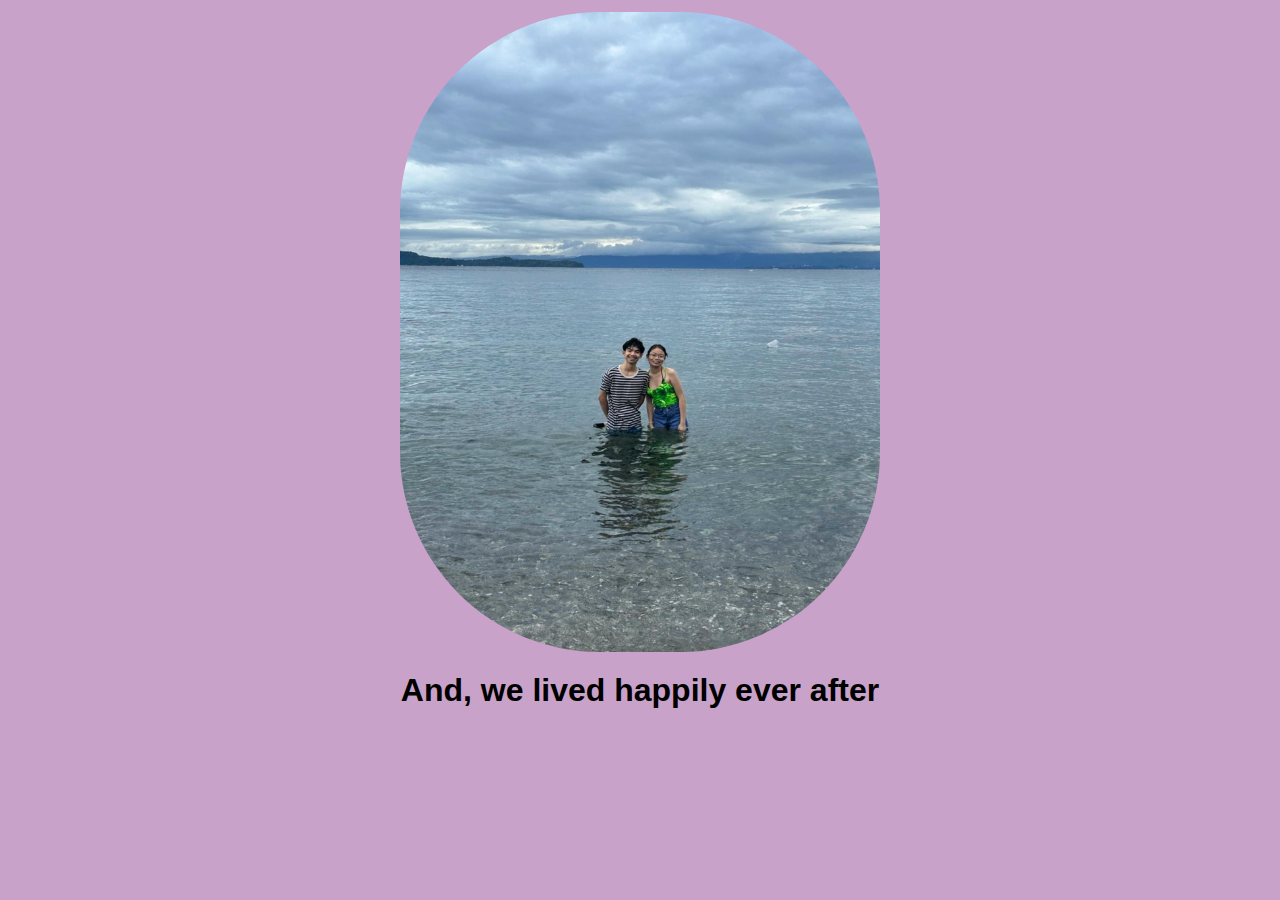
<file: happy.html>
<!DOCTYPE html>
<html lang="en">
<head>
    <meta charset="UTF-8">
    <meta name="viewport" content="width=device-width, initial-scale=1.0">
    <link rel="stylesheet" href="us.css">

    <title>Document</title>
</head>
<body>
    <div class="img-holder">
        <img src="us-picture.jpg" alt="Photo of us">
        <h1>And, we lived happily ever after</h1>
    </div>
</body>
</html>
</file>
<file: us.css>
*{
    padding: 0;
    margin: 0;
    font-family: 'Poppins', sans-serif;
    background-color: #c8a2c8;
}

.img-holder{
    display: flex;
    justify-content: center;
    align-items: center;
    min-height: 80vh;
    flex-direction: column;
    text-align: center;

}

.img-holder img{
    margin-bottom: 20px;
    height: 40rem;
    width: 30rem;
    border-radius: 200px;
    display: flex;
}

@media (max-width: 768px){

    .img-holder img{
        max-width: 350px;
        max-height: 450px;
    }    

    .img-holder h1{
        font-size: 1.2rem;
    }
}

@media (max-width: 480px) {
    .img-holder img{
        max-width: 250px;
        max-height: 350px;
    }    

    .img-holder h1{
        font-size: 1rem;
    }
}
</file>
